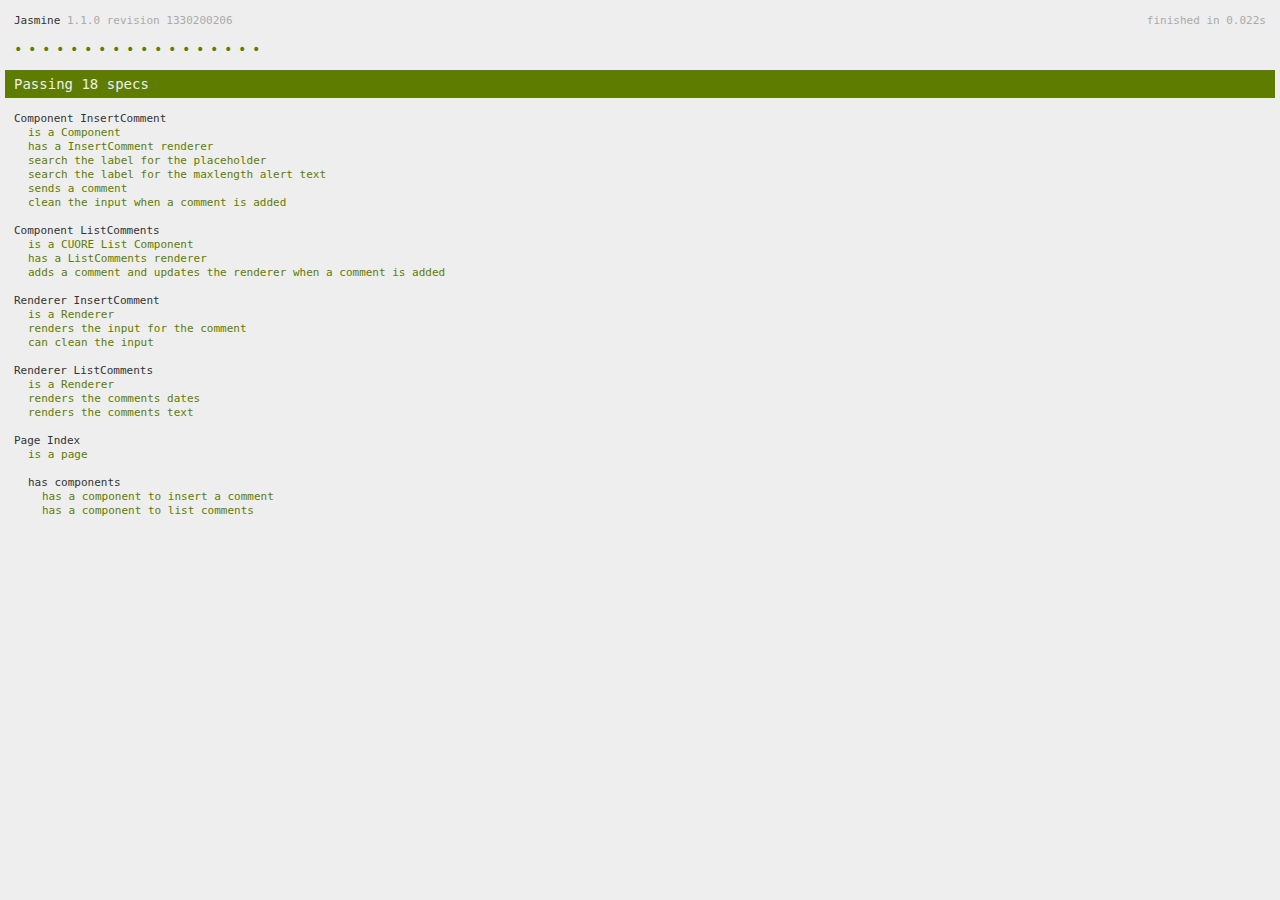
<file: js/test/spec/SpecRunner.html>
<!DOCTYPE HTML>
<html>
    <head>
        <meta charset="utf-8">
        <title>Cuore Test Runner</title>
        <link rel="shortcut icon" type="image/png" href="../libs/jasmine-1.1.0/jasmine_favicon.png">
        <link rel="stylesheet" type="text/css" href="../libs/jasmine-1.1.0/jasmine.css">

        <script type="text/javascript" src="../../libs/cuore-1.1-min.js"></script>
        <script type="text/javascript" src="../../libs/jquery-1.7.2.min.js"></script>
        <script type="text/javascript" src="../libs/jasmine-1.1.0/jasmine.js"></script>
        <script type="text/javascript" src="../libs/jasmine-1.1.0/jasmine-html.js"></script>
        <script type="text/javascript" src="../libs/chai.js"></script>
        <script type="text/javascript" src="../libs/sinon-1.3.4.js"></script>
        <script type="text/javascript" src="../libs/sinon-chai.js"></script>
        <script type="text/javascript" src="../libs/chai-jquery.js"></script>
        <script type="text/javascript" src="../libs/jquery.maxlength-min.js"></script>
        <script type="text/javascript" src="../../libs/moment.min.js"></script>
        <script type="text/javascript" src="TestEventHelper.js"></script>

        
        <script type="text/javascript" src="../../src/Prueba.js"></script>
        <script type="text/javascript" src="../../src/Components/Prueba.Components.InsertComment.js"></script>
        <script type="text/javascript" src="../../src/Components/Prueba.Components.ListComments.js"></script>
        <script type="text/javascript" src="../../src/Renderers/Prueba.Renderers.InsertComment.js"></script>
        <script type="text/javascript" src="../../src/Renderers/Prueba.Renderers.ListComments.js"></script>
        <script type="text/javascript" src="../../src/Pages/Prueba.Pages.Index.js"></script>

        <!-- include spec files here... -->
        <script src="Components/Prueba.Components.InsertComment.Spec.js" type="text/javascript"></script>
        <script src="Components/Prueba.Components.ListComments.Spec.js" type="text/javascript"></script>
        <script src="Renderers/Prueba.Renderers.InsertComment.Spec.js" type="text/javascript"></script>
        <script src="Renderers/Prueba.Renderers.ListComments.Spec.js" type="text/javascript"></script>
        <script src="Pages/Prueba.Pages.Index.Spec.js" type="text/javascript"></script>
        
        <!-- end spec files -->

        <script type="text/javascript">
            
    (function() {
      
      var should = chai.should();
      chai.use(window.sinonChai);

      var jasmineEnv = jasmine.getEnv();
      jasmineEnv.updateInterval = 1000;

      var htmlReporter = new jasmine.HtmlReporter();

      jasmineEnv.addReporter(htmlReporter);

      jasmineEnv.specFilter = function(spec) {
        return htmlReporter.specFilter(spec);
      };

      var currentWindowOnload = window.onload;

      window.onload = function() {
        if (currentWindowOnload) {
          currentWindowOnload();
        }
        execJasmine();
      };

      function execJasmine() {
        jasmineEnv.execute();
      }

    })();
        </script>
    </head>
    <body>
        <div id="xhtmlToTest">&nbsp;</div>
    </body>
</html>
</file>
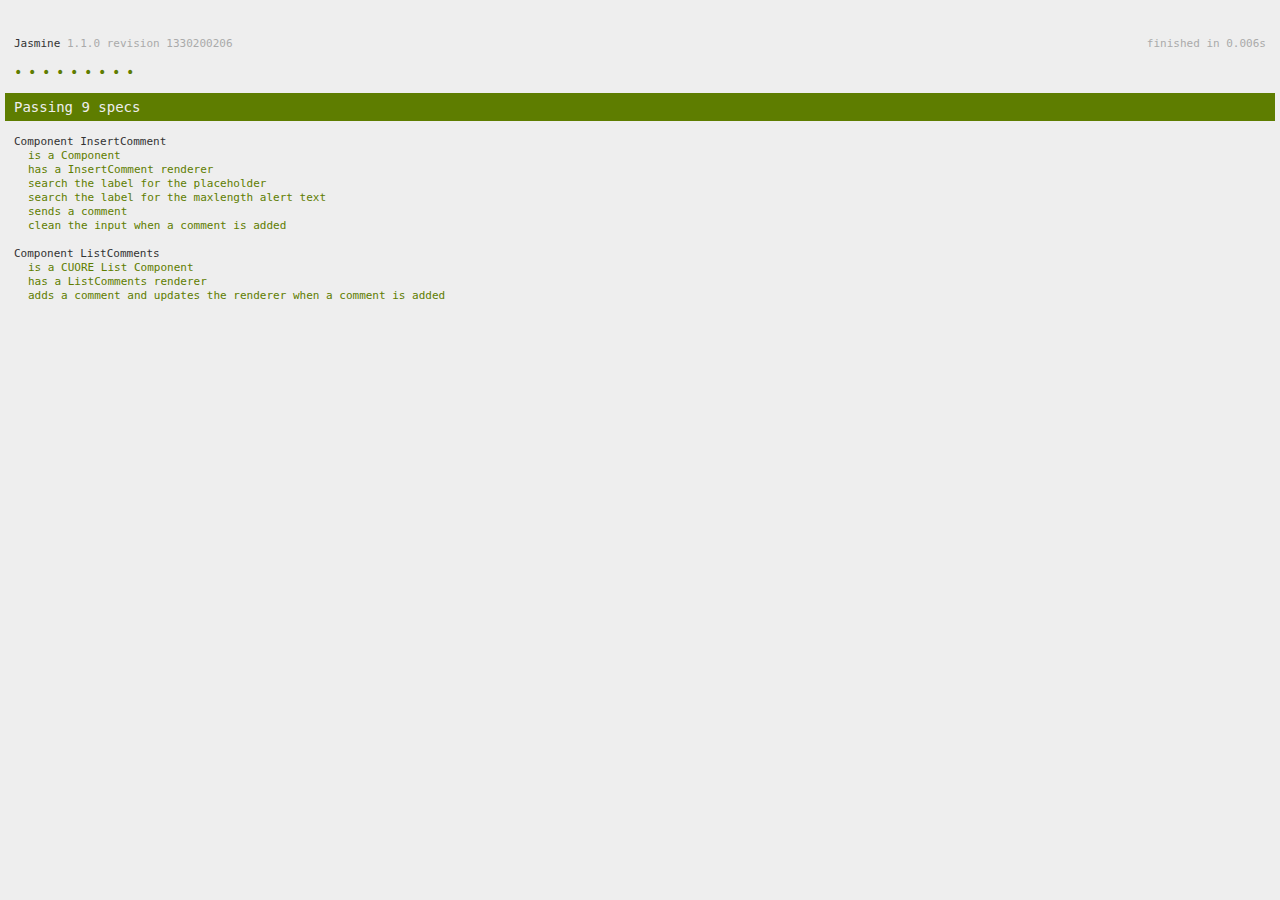
<file: js/test/spec/SpecRunnerComponents.html>
<!DOCTYPE HTML PUBLIC "-//W3C//DTD HTML 4.01 Transitional//EN"
  "http://www.w3.org/TR/html4/loose.dtd">
<html>
<head>
  <meta charset="utf-8">
  <title>Jasmine Spec Runner</title>

  <link rel="shortcut icon" type="image/png" href="../libs/jasmine-1.1.0/jasmine_favicon.png">
  <link rel="stylesheet" type="text/css" href="../libs/jasmine-1.1.0/jasmine.css">
  
  <script type="text/javascript" src="../../libs/cuore-1.1-min.js"></script>
  <script type="text/javascript" src="../../libs/jquery-1.7.2.min.js"></script>
  <script type="text/javascript" src="../libs/jasmine-1.1.0/jasmine.js"></script>
  <script type="text/javascript" src="../libs/jasmine-1.1.0/jasmine-html.js"></script>
  <script type="text/javascript" src="../libs/chai.js"></script>
  <script type="text/javascript" src="../libs/sinon-1.3.4.js"></script>
  <script type="text/javascript" src="../libs/sinon-chai.js"></script>
  <script type="text/javascript" src="../libs/chai-jquery.js"></script>
  
  <script type="text/javascript" src="TestEventHelper.js"></script>


  <!-- include Cuore source files here... 
        <script src="../../../../Cuore.js/src/Cuore.js" type="text/javascript"></script>
        <script src="../../../../Cuore.js/src/Cuore.Core.js" type="text/javascript"></script>
        <script src="../../../../Cuore.js/src/Cuore.Class.js" type="text/javascript"></script>
        <script src="../../../../Cuore.js/src/Cuore.Dom.js" type="text/javascript"></script>
        <script src="../../../../Cuore.js/src/Cuore.Dom.Event.js" type="text/javascript"></script>
        <script src="../../../../Cuore.js/src/Cuore.Bus.js" type="text/javascript"></script>
        <script src="../../../../Cuore.js/src/Cuore.State.js" type="text/javascript"></script>
        <script src="../../../../Cuore.js/src/Cuore.Page.js" type="text/javascript"></script>
        <script src="../../../../Cuore.js/src/Cuore.Message.js" type="text/javascript"></script>
        <script src="../../../../Cuore.js/src/Cuore.Component.js" type="text/javascript"></script>
        <script src="../../../../Cuore.js/src/Cuore.Renderer.js" type="text/javascript"></script>
        <script src="../../../../Cuore.js/src/Cuore.Handler.js" type="text/javascript"></script>
        <script src="../../../../Cuore.js/src/Cuore.Directory.js" type="text/javascript"></script>
        <script src="../../../../Cuore.js/src/Cuore.HandlerSet.js" type="text/javascript"></script>
        <script src="../../../../Cuore.js/src/Cuore.Registry.js" type="text/javascript"></script>
        <script src="../../../../Cuore.js/src/Cuore.Service.js" type="text/javascript"></script>
        <script src="../../../../Cuore.js/src/Cuore.Journey.js" type="text/javascript"></script>
        <script src="../../../../Cuore.js/src/Cuore.Decoration.js" type="text/javascript"></script>

        <script src="../../../../Cuore.js/src/Components/Cuore.Components.Nestable.js" type="text/javascript"></script>
        <script src="../../../../Cuore.js/src/Components/Cuore.Components.Input.js" type="text/javascript"></script>
        <script src="../../../../Cuore.js/src/Components/Cuore.Components.Button.js" type="text/javascript"></script>
        <script src="../../../../Cuore.js/src/Components/Cuore.Components.TimeRange.js" type="text/javascript"></script>
        <script src="../../../../Cuore.js/src/Components/Cuore.Components.Collapsable.js" type="text/javascript"></script>
        <script src="../../../../Cuore.js/src/Components/Cuore.Components.SwitchButton.js" type="text/javascript"></script>
        <script src="../../../../Cuore.js/src/Components/Cuore.Components.LabelPanel.js" type="text/javascript"></script>
        <script src="../../../../Cuore.js/src/Components/Cuore.Components.NumericSelector.js" type="text/javascript"></script>
        <script src="../../../../Cuore.js/src/Components/Cuore.Components.Link.js" type="text/javascript"></script>
        <script src="../../../../Cuore.js/src/Components/Cuore.Components.List.js" type="text/javascript"></script>

        <script src="../../../../Cuore.js/src/Handlers/Cuore.Handlers.SetText.js" type="text/javascript"></script>
        <script src="../../../../Cuore.js/src/Handlers/Cuore.Handlers.Executor.js" type="text/javascript"></script>
        <script src="../../../../Cuore.js/src/Handlers/Cuore.Handlers.Print.js" type="text/javascript"></script>
        <script src="../../../../Cuore.js/src/Handlers/Cuore.Handlers.SwitchCollapseAndUncollapse.js" type="text/javascript"></script>

        <script src="../../../../Cuore.js/src/Renderers/Cuore.Renderers.Input.js" type="text/javascript"></script>
        <script src="../../../../Cuore.js/src/Renderers/Cuore.Renderers.Button.js" type="text/javascript"></script>
        <script src="../../../../Cuore.js/src/Renderers/Cuore.Renderers.TimeRange.js" type="text/javascript"></script>
        <script src="../../../../Cuore.js/src/Renderers/Cuore.Renderers.Collapsable.js" type="text/javascript"></script>
        <script src="../../../../Cuore.js/src/Renderers/Cuore.Renderers.SwitchButton.js" type="text/javascript"></script>
        <script src="../../../../Cuore.js/src/Renderers/Cuore.Renderers.NumericSelector.js" type="text/javascript"></script>
        <script src="../../../../Cuore.js/src/Renderers/Cuore.Renderers.Link.js" type="text/javascript"></script>
        <script src="../../../../Cuore.js/src/Renderers/Cuore.Renderers.List.js" type="text/javascript"></script>

        <script src="../../../../Cuore.js/src/Services/Cuore.Services.Button.js" type="text/javascript"></script>
        <script src="../../../../Cuore.js/src/Services/Cuore.Services.Label.js" type="text/javascript"></script>
        <script src="../../../../Cuore.js/src/Services/Cuore.Services.Null.js" type="text/javascript"></script>
      -->
        <!-- end Cuore source files -->

        

  <!-- source files... -->
  <script type="text/javascript" src="../../src/Prueba.js"></script>
  <script type="text/javascript" src="../../src/Components/Prueba.Components.InsertComment.js"></script>
  <script type="text/javascript" src="../../src/Components/Prueba.Components.ListComments.js"></script>
  <script type="text/javascript" src="../../src/Renderers/Prueba.Renderers.InsertComment.js"></script>
  <script type="text/javascript" src="../../src/Renderers/Prueba.Renderers.ListComments.js"></script>
  
  
  <!-- include spec files here...-->
  <script type="text/javascript" src="Components/Prueba.Components.InsertComment.Spec.js"></script>
  <script type="text/javascript" src="Components/Prueba.Components.ListComments.Spec.js"></script>
  

  <script type="text/javascript">

    CUORE.Core.request = function(){};

    (function() {

      var should = chai.should();
      chai.use(window.sinonChai);

      var jasmineEnv = jasmine.getEnv();
      jasmineEnv.updateInterval = 1000;

      var htmlReporter = new jasmine.HtmlReporter();

      jasmineEnv.addReporter(htmlReporter);

      jasmineEnv.specFilter = function(spec) {
        return htmlReporter.specFilter(spec);
      };

      var currentWindowOnload = window.onload;

      window.onload = function() {
        if (currentWindowOnload) {
          currentWindowOnload();
        }
        execJasmine();
      };

      function execJasmine() {
        jasmineEnv.execute();
      }

    })();
  </script>

</head>

<body>

  <div id="xhtmlToTest">&nbsp;</div>

</body>
</html>
</file>
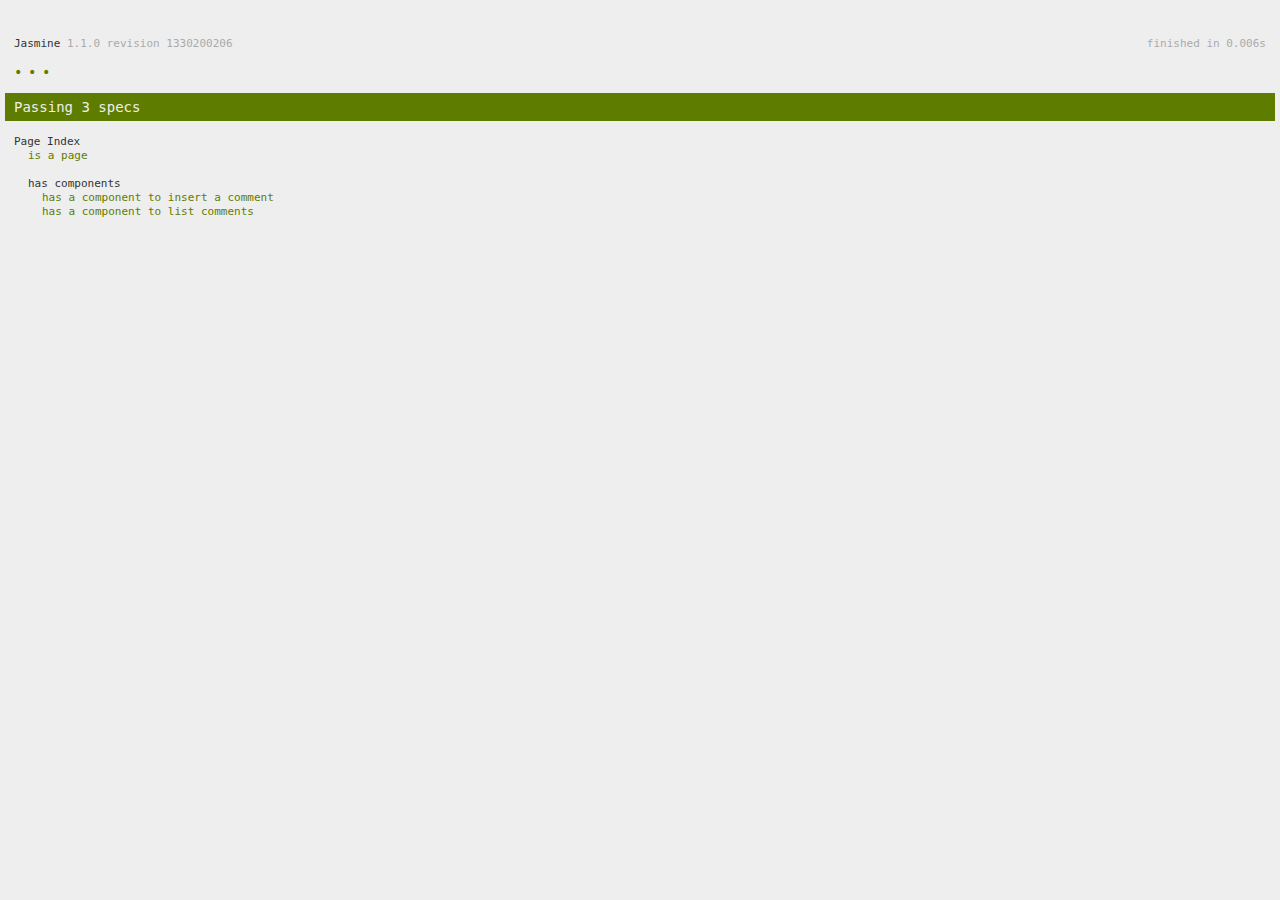
<file: js/test/spec/SpecRunnerPages.html>
<!DOCTYPE HTML PUBLIC "-//W3C//DTD HTML 4.01 Transitional//EN"
  "http://www.w3.org/TR/html4/loose.dtd">
<html>
<head>
  <meta charset="utf-8">
  <title>Jasmine Spec Runner</title>

  <link rel="shortcut icon" type="image/png" href="../libs/jasmine-1.1.0/jasmine_favicon.png">
  <link rel="stylesheet" type="text/css" href="../libs/jasmine-1.1.0/jasmine.css">
  
  <script type="text/javascript" src="../../libs/cuore-1.1-min.js"></script>
  <script type="text/javascript" src="../../libs/jquery-1.7.2.min.js"></script>
  <script type="text/javascript" src="../libs/jasmine-1.1.0/jasmine.js"></script>
  <script type="text/javascript" src="../libs/jasmine-1.1.0/jasmine-html.js"></script>
  <script type="text/javascript" src="../libs/chai.js"></script>
  <script type="text/javascript" src="../libs/sinon-1.3.4.js"></script>
  <script type="text/javascript" src="../libs/sinon-chai.js"></script>
  <script type="text/javascript" src="../libs/chai-jquery.js"></script>
  
  <script type="text/javascript" src="TestEventHelper.js"></script>


  <!-- include Cuore source files here... 
        <script src="../../../../Cuore.js/src/Cuore.js" type="text/javascript"></script>
        <script src="../../../../Cuore.js/src/Cuore.Core.js" type="text/javascript"></script>
        <script src="../../../../Cuore.js/src/Cuore.Class.js" type="text/javascript"></script>
        <script src="../../../../Cuore.js/src/Cuore.Dom.js" type="text/javascript"></script>
        <script src="../../../../Cuore.js/src/Cuore.Dom.Event.js" type="text/javascript"></script>
        <script src="../../../../Cuore.js/src/Cuore.Bus.js" type="text/javascript"></script>
        <script src="../../../../Cuore.js/src/Cuore.State.js" type="text/javascript"></script>
        <script src="../../../../Cuore.js/src/Cuore.Page.js" type="text/javascript"></script>
        <script src="../../../../Cuore.js/src/Cuore.Message.js" type="text/javascript"></script>
        <script src="../../../../Cuore.js/src/Cuore.Component.js" type="text/javascript"></script>
        <script src="../../../../Cuore.js/src/Cuore.Renderer.js" type="text/javascript"></script>
        <script src="../../../../Cuore.js/src/Cuore.Handler.js" type="text/javascript"></script>
        <script src="../../../../Cuore.js/src/Cuore.Directory.js" type="text/javascript"></script>
        <script src="../../../../Cuore.js/src/Cuore.HandlerSet.js" type="text/javascript"></script>
        <script src="../../../../Cuore.js/src/Cuore.Registry.js" type="text/javascript"></script>
        <script src="../../../../Cuore.js/src/Cuore.Service.js" type="text/javascript"></script>
        <script src="../../../../Cuore.js/src/Cuore.Journey.js" type="text/javascript"></script>
        <script src="../../../../Cuore.js/src/Cuore.Decoration.js" type="text/javascript"></script>

        <script src="../../../../Cuore.js/src/Components/Cuore.Components.Nestable.js" type="text/javascript"></script>
        <script src="../../../../Cuore.js/src/Components/Cuore.Components.Input.js" type="text/javascript"></script>
        <script src="../../../../Cuore.js/src/Components/Cuore.Components.Button.js" type="text/javascript"></script>
        <script src="../../../../Cuore.js/src/Components/Cuore.Components.TimeRange.js" type="text/javascript"></script>
        <script src="../../../../Cuore.js/src/Components/Cuore.Components.Collapsable.js" type="text/javascript"></script>
        <script src="../../../../Cuore.js/src/Components/Cuore.Components.SwitchButton.js" type="text/javascript"></script>
        <script src="../../../../Cuore.js/src/Components/Cuore.Components.LabelPanel.js" type="text/javascript"></script>
        <script src="../../../../Cuore.js/src/Components/Cuore.Components.NumericSelector.js" type="text/javascript"></script>
        <script src="../../../../Cuore.js/src/Components/Cuore.Components.Link.js" type="text/javascript"></script>
        <script src="../../../../Cuore.js/src/Components/Cuore.Components.List.js" type="text/javascript"></script>

        <script src="../../../../Cuore.js/src/Handlers/Cuore.Handlers.SetText.js" type="text/javascript"></script>
        <script src="../../../../Cuore.js/src/Handlers/Cuore.Handlers.Executor.js" type="text/javascript"></script>
        <script src="../../../../Cuore.js/src/Handlers/Cuore.Handlers.Print.js" type="text/javascript"></script>
        <script src="../../../../Cuore.js/src/Handlers/Cuore.Handlers.SwitchCollapseAndUncollapse.js" type="text/javascript"></script>

        <script src="../../../../Cuore.js/src/Renderers/Cuore.Renderers.Input.js" type="text/javascript"></script>
        <script src="../../../../Cuore.js/src/Renderers/Cuore.Renderers.Button.js" type="text/javascript"></script>
        <script src="../../../../Cuore.js/src/Renderers/Cuore.Renderers.TimeRange.js" type="text/javascript"></script>
        <script src="../../../../Cuore.js/src/Renderers/Cuore.Renderers.Collapsable.js" type="text/javascript"></script>
        <script src="../../../../Cuore.js/src/Renderers/Cuore.Renderers.SwitchButton.js" type="text/javascript"></script>
        <script src="../../../../Cuore.js/src/Renderers/Cuore.Renderers.NumericSelector.js" type="text/javascript"></script>
        <script src="../../../../Cuore.js/src/Renderers/Cuore.Renderers.Link.js" type="text/javascript"></script>
        <script src="../../../../Cuore.js/src/Renderers/Cuore.Renderers.List.js" type="text/javascript"></script>

        <script src="../../../../Cuore.js/src/Services/Cuore.Services.Button.js" type="text/javascript"></script>
        <script src="../../../../Cuore.js/src/Services/Cuore.Services.Label.js" type="text/javascript"></script>
        <script src="../../../../Cuore.js/src/Services/Cuore.Services.Null.js" type="text/javascript"></script>
      -->
        <!-- end Cuore source files -->

        

  <!-- source files... -->
  <script type="text/javascript" src="../../src/Prueba.js"></script>
  <script type="text/javascript" src="../../src/Pages/Prueba.Pages.Index.js"></script>
  <script type="text/javascript" src="../../src/Components/Prueba.Components.InsertComment.js"></script>
  <script type="text/javascript" src="../../src/Components/Prueba.Components.ListComments.js"></script>
  <script type="text/javascript" src="../../src/Renderers/Prueba.Renderers.InsertComment.js"></script>
  <script type="text/javascript" src="../../src/Renderers/Prueba.Renderers.ListComments.js"></script>

  
  <!-- include spec files here...-->
  <script type="text/javascript" src="Pages/Prueba.Pages.Index.Spec.js"></script>
  

  <script type="text/javascript">

    CUORE.Core.request = function(){};

    (function() {

      var should = chai.should();
      chai.use(window.sinonChai);

      var jasmineEnv = jasmine.getEnv();
      jasmineEnv.updateInterval = 1000;

      var htmlReporter = new jasmine.HtmlReporter();

      jasmineEnv.addReporter(htmlReporter);

      jasmineEnv.specFilter = function(spec) {
        return htmlReporter.specFilter(spec);
      };

      var currentWindowOnload = window.onload;

      window.onload = function() {
        if (currentWindowOnload) {
          currentWindowOnload();
        }
        execJasmine();
      };

      function execJasmine() {
        jasmineEnv.execute();
      }

    })();
  </script>

</head>

<body>

  <div id="xhtmlToTest">&nbsp;</div>

</body>
</html>
</file>
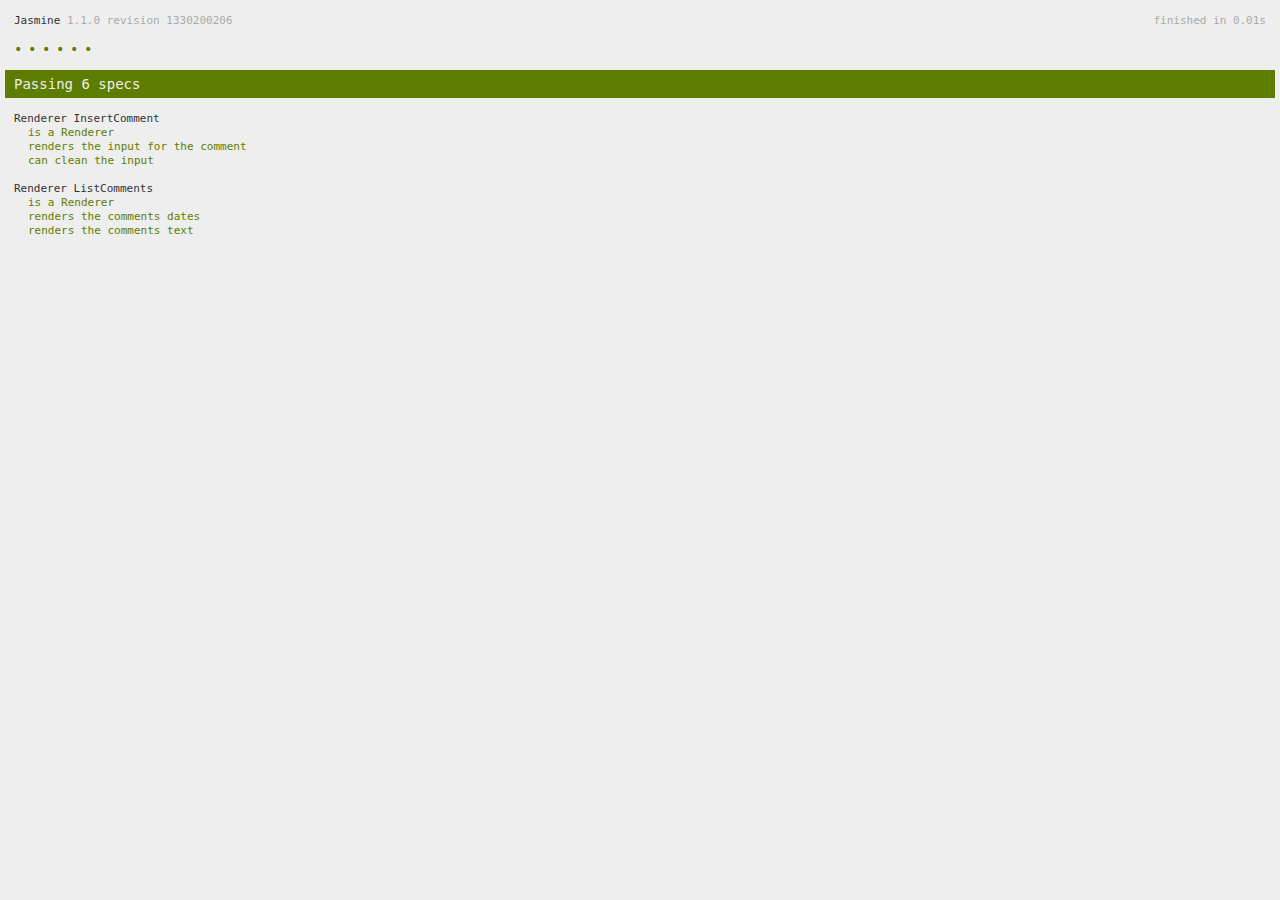
<file: js/test/spec/SpecRunnerRenderers.html>
<!DOCTYPE HTML PUBLIC "-//W3C//DTD HTML 4.01 Transitional//EN"
  "http://www.w3.org/TR/html4/loose.dtd">
<html>
<head>
  <meta charset="utf-8">
  <title>Jasmine Spec Runner</title>

  <link rel="shortcut icon" type="image/png" href="../libs/jasmine-1.1.0/jasmine_favicon.png">
  <link rel="stylesheet" type="text/css" href="../libs/jasmine-1.1.0/jasmine.css">
  
  <script type="text/javascript" src="../../libs/cuore-1.1-min.js"></script>
  <script type="text/javascript" src="../../libs/jquery-1.7.2.min.js"></script>
  <script type="text/javascript" src="../../libs/moment.min.js"></script>
  <script type="text/javascript" src="../libs/jasmine-1.1.0/jasmine.js"></script>
  <script type="text/javascript" src="../libs/jasmine-1.1.0/jasmine-html.js"></script>
  <script type="text/javascript" src="../libs/chai.js"></script>
  <script type="text/javascript" src="../libs/sinon-1.3.4.js"></script>
  <script type="text/javascript" src="../libs/sinon-chai.js"></script>
  <script type="text/javascript" src="../libs/chai-jquery.js"></script>
  <script type="text/javascript" src="../libs/jquery.maxlength-min.js"></script>
  
  <script type="text/javascript" src="TestEventHelper.js"></script>


  <!-- include Cuore source files here... 
        <script src="../../../../Cuore.js/src/Cuore.js" type="text/javascript"></script>
        <script src="../../../../Cuore.js/src/Cuore.Core.js" type="text/javascript"></script>
        <script src="../../../../Cuore.js/src/Cuore.Class.js" type="text/javascript"></script>
        <script src="../../../../Cuore.js/src/Cuore.Dom.js" type="text/javascript"></script>
        <script src="../../../../Cuore.js/src/Cuore.Dom.Event.js" type="text/javascript"></script>
        <script src="../../../../Cuore.js/src/Cuore.Bus.js" type="text/javascript"></script>
        <script src="../../../../Cuore.js/src/Cuore.State.js" type="text/javascript"></script>
        <script src="../../../../Cuore.js/src/Cuore.Page.js" type="text/javascript"></script>
        <script src="../../../../Cuore.js/src/Cuore.Message.js" type="text/javascript"></script>
        <script src="../../../../Cuore.js/src/Cuore.Component.js" type="text/javascript"></script>
        <script src="../../../../Cuore.js/src/Cuore.Renderer.js" type="text/javascript"></script>
        <script src="../../../../Cuore.js/src/Cuore.Handler.js" type="text/javascript"></script>
        <script src="../../../../Cuore.js/src/Cuore.Directory.js" type="text/javascript"></script>
        <script src="../../../../Cuore.js/src/Cuore.HandlerSet.js" type="text/javascript"></script>
        <script src="../../../../Cuore.js/src/Cuore.Registry.js" type="text/javascript"></script>
        <script src="../../../../Cuore.js/src/Cuore.Service.js" type="text/javascript"></script>
        <script src="../../../../Cuore.js/src/Cuore.Journey.js" type="text/javascript"></script>
        <script src="../../../../Cuore.js/src/Cuore.Decoration.js" type="text/javascript"></script>

        <script src="../../../../Cuore.js/src/Components/Cuore.Components.Nestable.js" type="text/javascript"></script>
        <script src="../../../../Cuore.js/src/Components/Cuore.Components.Input.js" type="text/javascript"></script>
        <script src="../../../../Cuore.js/src/Components/Cuore.Components.Button.js" type="text/javascript"></script>
        <script src="../../../../Cuore.js/src/Components/Cuore.Components.TimeRange.js" type="text/javascript"></script>
        <script src="../../../../Cuore.js/src/Components/Cuore.Components.Collapsable.js" type="text/javascript"></script>
        <script src="../../../../Cuore.js/src/Components/Cuore.Components.SwitchButton.js" type="text/javascript"></script>
        <script src="../../../../Cuore.js/src/Components/Cuore.Components.LabelPanel.js" type="text/javascript"></script>
        <script src="../../../../Cuore.js/src/Components/Cuore.Components.NumericSelector.js" type="text/javascript"></script>
        <script src="../../../../Cuore.js/src/Components/Cuore.Components.Link.js" type="text/javascript"></script>
        <script src="../../../../Cuore.js/src/Components/Cuore.Components.List.js" type="text/javascript"></script>

        <script src="../../../../Cuore.js/src/Handlers/Cuore.Handlers.SetText.js" type="text/javascript"></script>
        <script src="../../../../Cuore.js/src/Handlers/Cuore.Handlers.Executor.js" type="text/javascript"></script>
        <script src="../../../../Cuore.js/src/Handlers/Cuore.Handlers.Print.js" type="text/javascript"></script>
        <script src="../../../../Cuore.js/src/Handlers/Cuore.Handlers.SwitchCollapseAndUncollapse.js" type="text/javascript"></script>

        <script src="../../../../Cuore.js/src/Renderers/Cuore.Renderers.Input.js" type="text/javascript"></script>
        <script src="../../../../Cuore.js/src/Renderers/Cuore.Renderers.Button.js" type="text/javascript"></script>
        <script src="../../../../Cuore.js/src/Renderers/Cuore.Renderers.TimeRange.js" type="text/javascript"></script>
        <script src="../../../../Cuore.js/src/Renderers/Cuore.Renderers.Collapsable.js" type="text/javascript"></script>
        <script src="../../../../Cuore.js/src/Renderers/Cuore.Renderers.SwitchButton.js" type="text/javascript"></script>
        <script src="../../../../Cuore.js/src/Renderers/Cuore.Renderers.NumericSelector.js" type="text/javascript"></script>
        <script src="../../../../Cuore.js/src/Renderers/Cuore.Renderers.Link.js" type="text/javascript"></script>
        <script src="../../../../Cuore.js/src/Renderers/Cuore.Renderers.List.js" type="text/javascript"></script>

        <script src="../../../../Cuore.js/src/Services/Cuore.Services.Button.js" type="text/javascript"></script>
        <script src="../../../../Cuore.js/src/Services/Cuore.Services.Label.js" type="text/javascript"></script>
        <script src="../../../../Cuore.js/src/Services/Cuore.Services.Null.js" type="text/javascript"></script>
      -->
        <!-- end Cuore source files -->

        

  <!-- source files... -->
  <script type="text/javascript" src="../../src/Prueba.js"></script>
  <script type="text/javascript" src="../../src/Renderers/Prueba.Renderers.InsertComment.js"></script>
  <script type="text/javascript" src="../../src/Renderers/Prueba.Renderers.ListComments.js"></script>
  
  <!-- include spec files here...-->
  <script type="text/javascript" src="Renderers/Prueba.Renderers.InsertComment.Spec.js"></script>
  <script type="text/javascript" src="Renderers/Prueba.Renderers.ListComments.Spec.js"></script>
  

  <script type="text/javascript">

    CUORE.Core.request = function(){};

    (function() {

      var should = chai.should();
      chai.use(window.sinonChai);

      var jasmineEnv = jasmine.getEnv();
      jasmineEnv.updateInterval = 1000;

      var htmlReporter = new jasmine.HtmlReporter();

      jasmineEnv.addReporter(htmlReporter);

      jasmineEnv.specFilter = function(spec) {
        return htmlReporter.specFilter(spec);
      };

      var currentWindowOnload = window.onload;

      window.onload = function() {
        if (currentWindowOnload) {
          currentWindowOnload();
        }
        execJasmine();
      };

      function execJasmine() {
        jasmineEnv.execute();
      }

    })();
  </script>

</head>

<body>

  <div id="xhtmlToTest">&nbsp;</div>

</body>
</html>
</file>
<file: js/test/libs/jasmine-1.1.0/jasmine.css>
body { background-color: #eeeeee; padding: 0; margin: 5px; overflow-y: scroll; }

#HTMLReporter { font-size: 11px; font-family: Monaco, "Lucida Console", monospace; line-height: 14px; color: #333333; }
#HTMLReporter a { text-decoration: none; }
#HTMLReporter a:hover { text-decoration: underline; }
#HTMLReporter p, #HTMLReporter h1, #HTMLReporter h2, #HTMLReporter h3, #HTMLReporter h4, #HTMLReporter h5, #HTMLReporter h6 { margin: 0; line-height: 14px; }
#HTMLReporter .banner, #HTMLReporter .symbolSummary, #HTMLReporter .summary, #HTMLReporter .resultMessage, #HTMLReporter .specDetail .description, #HTMLReporter .alert .bar, #HTMLReporter .stackTrace { padding-left: 9px; padding-right: 9px; }
#HTMLReporter #jasmine_content { position: fixed; right: 100%; }
#HTMLReporter .version { color: #aaaaaa; }
#HTMLReporter .banner { margin-top: 14px; }
#HTMLReporter .duration { color: #aaaaaa; float: right; }
#HTMLReporter .symbolSummary { overflow: hidden; *zoom: 1; margin: 14px 0; }
#HTMLReporter .symbolSummary li { display: block; float: left; height: 7px; width: 14px; margin-bottom: 7px; font-size: 16px; }
#HTMLReporter .symbolSummary li.passed { font-size: 14px; }
#HTMLReporter .symbolSummary li.passed:before { color: #5e7d00; content: "\02022"; }
#HTMLReporter .symbolSummary li.failed { line-height: 9px; }
#HTMLReporter .symbolSummary li.failed:before { color: #b03911; content: "x"; font-weight: bold; margin-left: -1px; }
#HTMLReporter .symbolSummary li.skipped { font-size: 14px; }
#HTMLReporter .symbolSummary li.skipped:before { color: #bababa; content: "\02022"; }
#HTMLReporter .symbolSummary li.pending { line-height: 11px; }
#HTMLReporter .symbolSummary li.pending:before { color: #aaaaaa; content: "-"; }
#HTMLReporter .bar { line-height: 28px; font-size: 14px; display: block; color: #eee; }
#HTMLReporter .runningAlert { background-color: #666666; }
#HTMLReporter .skippedAlert { background-color: #aaaaaa; }
#HTMLReporter .skippedAlert:first-child { background-color: #333333; }
#HTMLReporter .skippedAlert:hover { text-decoration: none; color: white; text-decoration: underline; }
#HTMLReporter .passingAlert { background-color: #a6b779; }
#HTMLReporter .passingAlert:first-child { background-color: #5e7d00; }
#HTMLReporter .failingAlert { background-color: #cf867e; }
#HTMLReporter .failingAlert:first-child { background-color: #b03911; }
#HTMLReporter .results { margin-top: 14px; }
#HTMLReporter #details { display: none; }
#HTMLReporter .resultsMenu, #HTMLReporter .resultsMenu a { background-color: #fff; color: #333333; }
#HTMLReporter.showDetails .summaryMenuItem { font-weight: normal; text-decoration: inherit; }
#HTMLReporter.showDetails .summaryMenuItem:hover { text-decoration: underline; }
#HTMLReporter.showDetails .detailsMenuItem { font-weight: bold; text-decoration: underline; }
#HTMLReporter.showDetails .summary { display: none; }
#HTMLReporter.showDetails #details { display: block; }
#HTMLReporter .summaryMenuItem { font-weight: bold; text-decoration: underline; }
#HTMLReporter .summary { margin-top: 14px; }
#HTMLReporter .summary .suite .suite, #HTMLReporter .summary .specSummary { margin-left: 14px; }
#HTMLReporter .summary .specSummary.passed a { color: #5e7d00; }
#HTMLReporter .summary .specSummary.failed a { color: #b03911; }
#HTMLReporter .description + .suite { margin-top: 0; }
#HTMLReporter .suite { margin-top: 14px; }
#HTMLReporter .suite a { color: #333333; }
#HTMLReporter #details .specDetail { margin-bottom: 28px; }
#HTMLReporter #details .specDetail .description { display: block; color: white; background-color: #b03911; }
#HTMLReporter .resultMessage { padding-top: 14px; color: #333333; }
#HTMLReporter .resultMessage span.result { display: block; }
#HTMLReporter .stackTrace { margin: 5px 0 0 0; max-height: 224px; overflow: auto; line-height: 18px; color: #666666; border: 1px solid #ddd; background: white; white-space: pre; }

#TrivialReporter { padding: 8px 13px; position: absolute; top: 0; bottom: 0; left: 0; right: 0; overflow-y: scroll; background-color: white; font-family: "Helvetica Neue Light", "Lucida Grande", "Calibri", "Arial", sans-serif; /*.resultMessage {*/ /*white-space: pre;*/ /*}*/ }
#TrivialReporter a:visited, #TrivialReporter a { color: #303; }
#TrivialReporter a:hover, #TrivialReporter a:active { color: blue; }
#TrivialReporter .run_spec { float: right; padding-right: 5px; font-size: .8em; text-decoration: none; }
#TrivialReporter .banner { color: #303; background-color: #fef; padding: 5px; }
#TrivialReporter .logo { float: left; font-size: 1.1em; padding-left: 5px; }
#TrivialReporter .logo .version { font-size: .6em; padding-left: 1em; }
#TrivialReporter .runner.running { background-color: yellow; }
#TrivialReporter .options { text-align: right; font-size: .8em; }
#TrivialReporter .suite { border: 1px outset gray; margin: 5px 0; padding-left: 1em; }
#TrivialReporter .suite .suite { margin: 5px; }
#TrivialReporter .suite.passed { background-color: #dfd; }
#TrivialReporter .suite.failed { background-color: #fdd; }
#TrivialReporter .spec { margin: 5px; padding-left: 1em; clear: both; }
#TrivialReporter .spec.failed, #TrivialReporter .spec.passed, #TrivialReporter .spec.skipped { padding-bottom: 5px; border: 1px solid gray; }
#TrivialReporter .spec.failed { background-color: #fbb; border-color: red; }
#TrivialReporter .spec.passed { background-color: #bfb; border-color: green; }
#TrivialReporter .spec.skipped { background-color: #bbb; }
#TrivialReporter .messages { border-left: 1px dashed gray; padding-left: 1em; padding-right: 1em; }
#TrivialReporter .passed { background-color: #cfc; display: none; }
#TrivialReporter .failed { background-color: #fbb; }
#TrivialReporter .skipped { color: #777; background-color: #eee; display: none; }
#TrivialReporter .resultMessage span.result { display: block; line-height: 2em; color: black; }
#TrivialReporter .resultMessage .mismatch { color: black; }
#TrivialReporter .stackTrace { white-space: pre; font-size: .8em; margin-left: 10px; max-height: 5em; overflow: auto; border: 1px inset red; padding: 1em; background: #eef; }
#TrivialReporter .finished-at { padding-left: 1em; font-size: .6em; }
#TrivialReporter.show-passed .passed, #TrivialReporter.show-skipped .skipped { display: block; }
#TrivialReporter #jasmine_content { position: fixed; right: 100%; }
#TrivialReporter .runner { border: 1px solid gray; display: block; margin: 5px 0; padding: 2px 0 2px 10px; }
</file>
